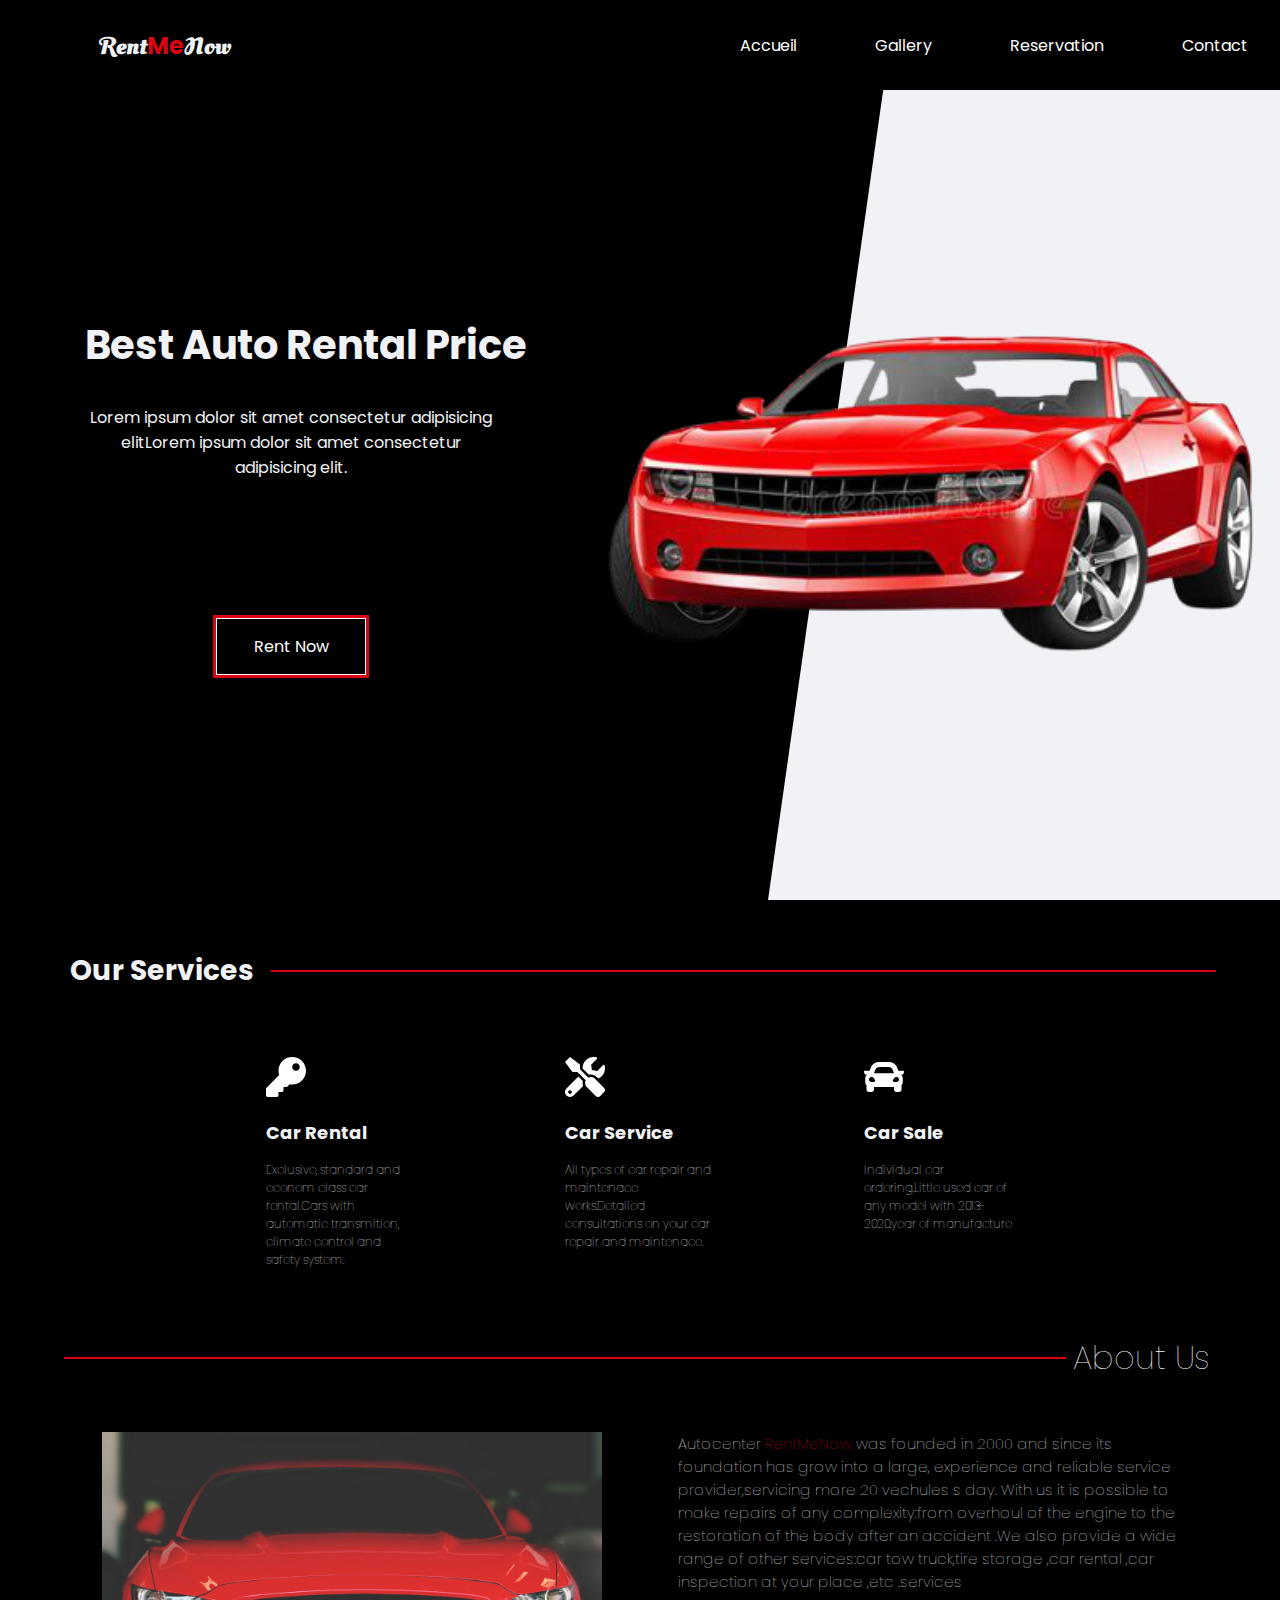
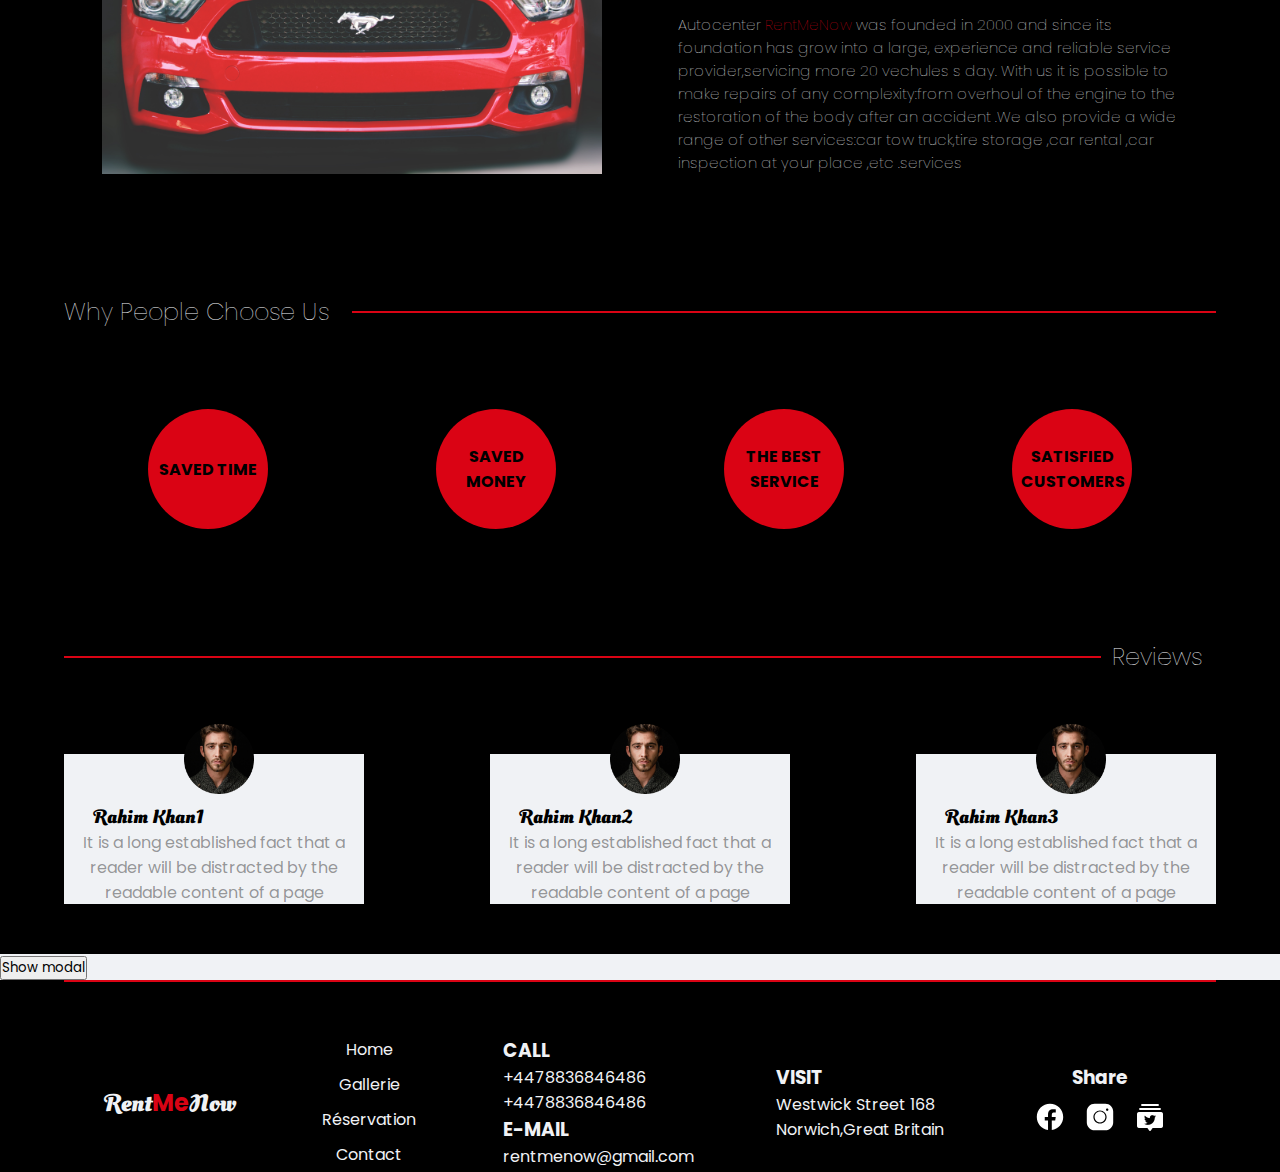
<file: index.html>
<!DOCTYPE html>
<html lang="en">
<head>
    <meta charset="UTF-8">
    <meta http-equiv="X-UA-Compatible" content="IE=edge">
    <meta name="viewport" content="width=device-width, initial-scale=1.0">
    <title>Home</title>
    <link rel="stylesheet" href="home.css">
    <style>
        #overlay {
    display: none;
    position: fixed;
    top: 0;
    bottom: 0;
    left: 0;
    right: 0;
    z-index: 1;
    background-color: rgba(0,0,0,0.5);
 }

/* ADJUST WIDTH & HEIGHT */
 #modal {
    max-width:600px;
    height: 300px;
    top: 0;
    bottom: 0;
    right: 0;
    left: 0;
    margin: auto;
    position:absolute;
    background-color: white;
 }

.website-content{
  height: 1000vh;
}
    </style>
</head>
<body>
    <header class="header">
        <div class="logo_navbar"> 
            <div class="logo">
                <!-- <img src="./images/Asset 10.svg" alt=""> -->
                <h2>Rent<code>Me</code>Now </h2>
            </div>
            <div class="div3" id="hamburger">
                <img src="./images/nmenu.png" alt="3div">
            </div>
            <div class="nav">
                <ul class="links" id="links">
                    <li><a href="home.html">Accueil</a></li>
                    <li><a href="gallerie.html">Gallery</a></li>
                    <li><a href="reservation.html">Reservation</a> </li>
                    <li><a href="contact.html">Contact </a></li>
                </ul>
            </div>
        </div>
        <div class="main">
            <div class="text_main">
                <h1>Best Auto Rental Price</h1>
                <p>Lorem ipsum dolor sit amet consectetur adipisicing elitLorem ipsum dolor sit amet consectetur adipisicing elit.</p>
                <div id="btn" class="button">
                    <button class="btn_text">Rent Now</button>
                </div>
            </div>
            <div class="image_main">
                <img src="./images/carmain.png" alt="">
            </div>
        </div>
    </header>
    <section class="section1">
        <div class="title_line">
            <h2 class="title_services">Our Services</h2>
            <div class="line1"></div>
        </div>
        <div class="services">
            <div class="service">
                <img src="./images/key-solid.svg" alt="">
                <h4>Car Rental</h4>
                <p>Exclusive, standard and econom class car rental.Cars with automatic transmition, climate control and safety system.</p>
            </div>
            <div class="service">
                <img src="./images/tools-solid.svg" alt="">
                <h4>Car Service</h4>
                <p>All types of car repair and maintenace works.Detailed consultations on your car repair and maintenace.</p>
            </div>
           <div class="service">
               <img src="./images/car-solid.svg" alt="">
               <h4>Car Sale</h4>
               <p>Individual car ordering.Little used car of any model with 2013-2020.year of manufacture</p>
            </div>
        </div>
    </section>

    <section class="section2">
        <div class="title_line">
            <div class="line2"></div>
            <h2 class="title_aboutus">About Us</h2>
        </div>

        <div class="container_about">
            <div class="about_img">
                <img src="./images/cacrAbout.jpg" alt="">
            </div>
            <div class="about_information"><p>Autocenter <code>RentMeNow</code> was founded in 2000 and since its foundation has grow into a large, experience and reliable service provider,servicing more 20 vechules s day. With us it is possible to make repairs of any complexity:from overhoul of the engine to the restoration of the body after an accident .We also provide a wide range of other services:car tow truck,tire storage ,car rental ,car inspection at your place ,etc .services</p>
            <p>Autocenter <code>RentMeNow</code> was founded in 2000 and since its foundation has grow into a large, experience and reliable service provider,servicing more 20 vechules s day. With us it is possible to make repairs of any complexity:from overhoul of the engine to the restoration of the body after an accident .We also provide a wide range of other services:car tow truck,tire storage ,car rental ,car inspection at your place ,etc .services</p>
            </div>
        </div>
        
       
    </section>
    
    <section class="section3">
        <div class="title_line">
            <h2 class="title_choose">Why People Choose Us</h2>
            <div class="line3"></div>
        </div>
        <div class="container_choose">
            <div><h4>  SAVED TIME</h4></div>
            <div><h4>SAVED MONEY</h4></div>
            <div><h4>THE BEST SERVICE</h4></div>
            <div><h4>SATISFIED CUSTOMERS</h4></div>
        </div>
    </section>
    <section class="section4">
        <div class="title_line">
            <div class="line4"></div>
            <h2 class="title_reviews"> Reviews</h2>
        </div>
        <div class="listen_constomer">
            <div class="parent_comments">

                <div class="all_comments">
                    <div class="comment">
                        <img src="/images/person.png" alt="">
                        <h3>Rahim Khan1</h3>
                        <p>It is a long established fact that a reader will be distracted by the readable content of a page</p>
                    </div>
                    <div class="comment">
                        <img src="/images/person.png" alt="">
                        <h3>Rahim Khan2</h3>
                        <p>It is a long established fact that a reader will be distracted by the readable content of a page</p>
                    </div>
                  <div class="comment">
                      <img src="/images/person.png" alt="">
                      <h3>Rahim Khan3</h3>
                      <p>It is a long established fact that a reader will be distracted by the readable content of a page</p>
                    </div>
                    
                </div>
            </div>
        </div>
    </section>
    <button id="show-modal-btn">Show modal</button>
    <div id="overlay">
        <div id="modal">   
          <button id="close-modal-btn">Close Modal</button>    
        </div>
      </div>
      <footer>
          <div class="line5"></div>
          <div class="container_footer">
            <div class="logoo">
            <h2>Rent<code>Me</code>Now</h2>
            </div>
            <div class="bottom_nav"> 
                <ul class="links">
                    <li><a href="home.html">Home</a></li>
                    <li><a href="">Gallerie</a></li>
                    <li><a href="">Réservation</a> </li>
                    <li><a href="">Contact </a></li>
                </ul>
            </div>
            <div class="call">
                <h3>CALL</h3>
                <p>+4478836846486</p>
                <p>+4478836846486</p>
                <h3>E-MAIL</h3>
                <p>rentmenow@gmail.com</p>
            </div>
            <div class="visit">
                <h3>VISIT</h3>
                <p>Westwick Street 168</p>
                <p>Norwich,Great Britain</p>
               
            </div>
            <div class="social_media">
                <h3>Share</h3>
                
                <div class="imges_social">
                    <img src="./images/icons8-facebook.svg" alt="">
                    <img src="./images/icons8-instagram.svg" alt="">
                    <img src="./images/icons8-stack-of-tweets-30.png" alt="">
                </div>
            </div>
                
          </div>
        </footer>
        
        <script>
            const overlay = document.getElementById("overlay");

document.querySelector("#show-modal-btn").addEventListener("click", () => {
    overlay.style.display = "block";
})

document.querySelector("#close-modal-btn").addEventListener("click", () => {
    overlay.style.display = "none";
})
        </script>
        <script  src="/main.js"></script>
</body>
</html>
</file>
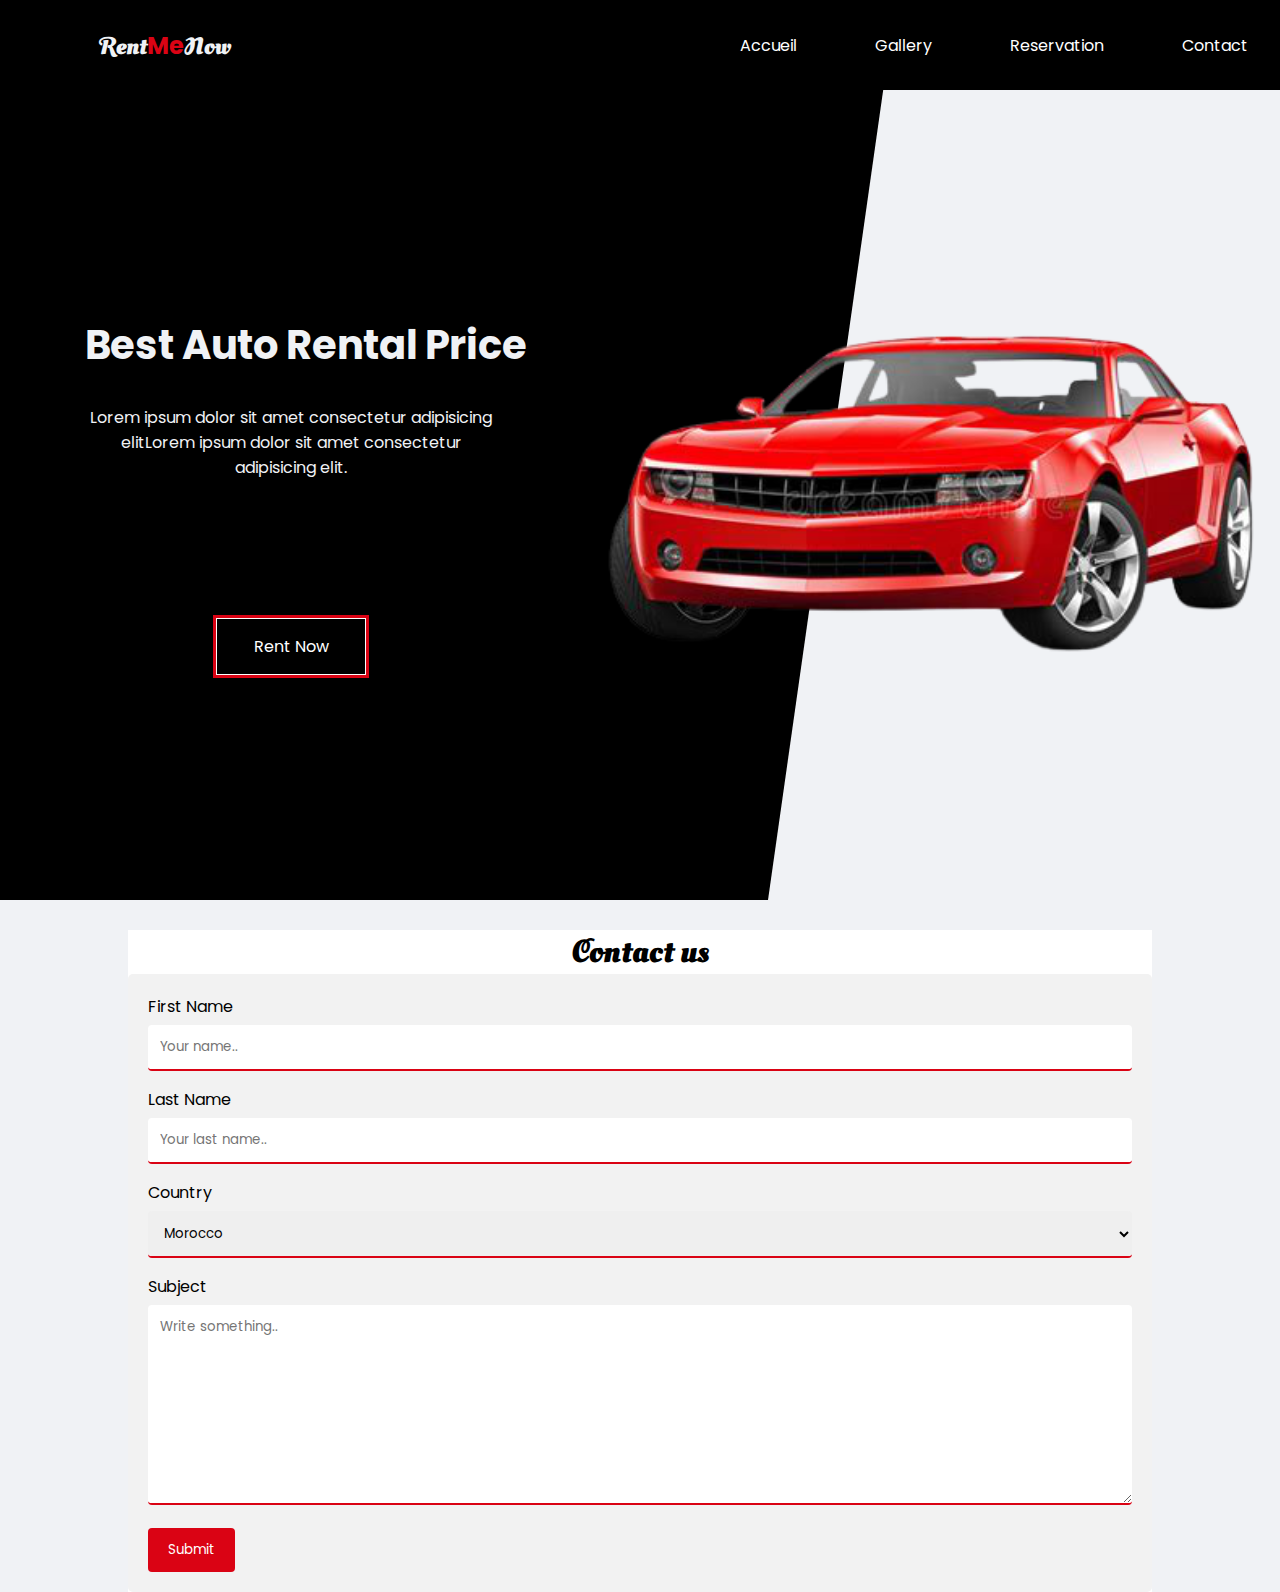
<file: contact.html>
<!DOCTYPE html>
<html lang="en">
<head>
    <meta charset="UTF-8">
    <meta http-equiv="X-UA-Compatible" content="IE=edge">
    <meta name="viewport" content="width=device-width, initial-scale=1.0">
    <title>Document</title>
    <script defer src="main.js"></script>
    <link rel="stylesheet" href="home.css">
    <link rel="stylesheet" href="contact.css">

</head>
<body>
    <header class="header">
        <div class="logo_navbar"> 
            <div class="logo">
                <!-- <img src="./images/Asset 10.svg" alt=""> -->
                <h2>Rent<code>Me</code>Now </h2>
            </div>
            <div class="div3" id="hamburger">
                <img src="./images/nmenu.png" alt="3div">
            </div>
            <div class="nav">
                <ul class="links" id="links">
                    <li><a href="home.html">Accueil</a></li>
                    <li><a href="gallerie.html">Gallery</a></li>
                    <li><a href="reservation.html">Reservation</a> </li>
                    <li><a href="contact.html">Contact </a></li>
                </ul>
            </div>
        </div>
        <div class="main">
            <div class="text_main">
                <h1>Best Auto Rental Price</h1>
                <p>Lorem ipsum dolor sit amet consectetur adipisicing elitLorem ipsum dolor sit amet consectetur adipisicing elit.</p>
                <div id="btn" class="button">
                    <button class="btn_text">Rent Now</button>
                </div>
            </div>
            <div class="image_main">
                <img src="./images/carmain.png" alt="">
            </div>
        </div>
    </header>
    <section class="form">

        <h3>Contact us</h3>
        
        <div class="container">
          <form action="">
            <label for="fname">First Name</label>
            <input type="text" id="fname" name="firstname" placeholder="Your name..">
        
            <label for="lname">Last Name</label>
            <input type="text" id="lname" name="lastname" placeholder="Your last name..">
        
            <label for="country">Country</label>
            <select id="country" name="country">
              <option value="Morocco">Morocco</option>
              <option value="Egypt">Egypt</option>
              <option value="USA">USA</option>
            </select>
        
            <label for="subject">Subject</label>
            <textarea id="subject" name="subject" placeholder="Write something.." style="height:200px"></textarea>
        
            <input id="submit" class="submit" type="submit" value="Submit">
          </form>
        </div>
    </section>
    <script src="/contact.js"></script>
    </body>
</html>
</file>
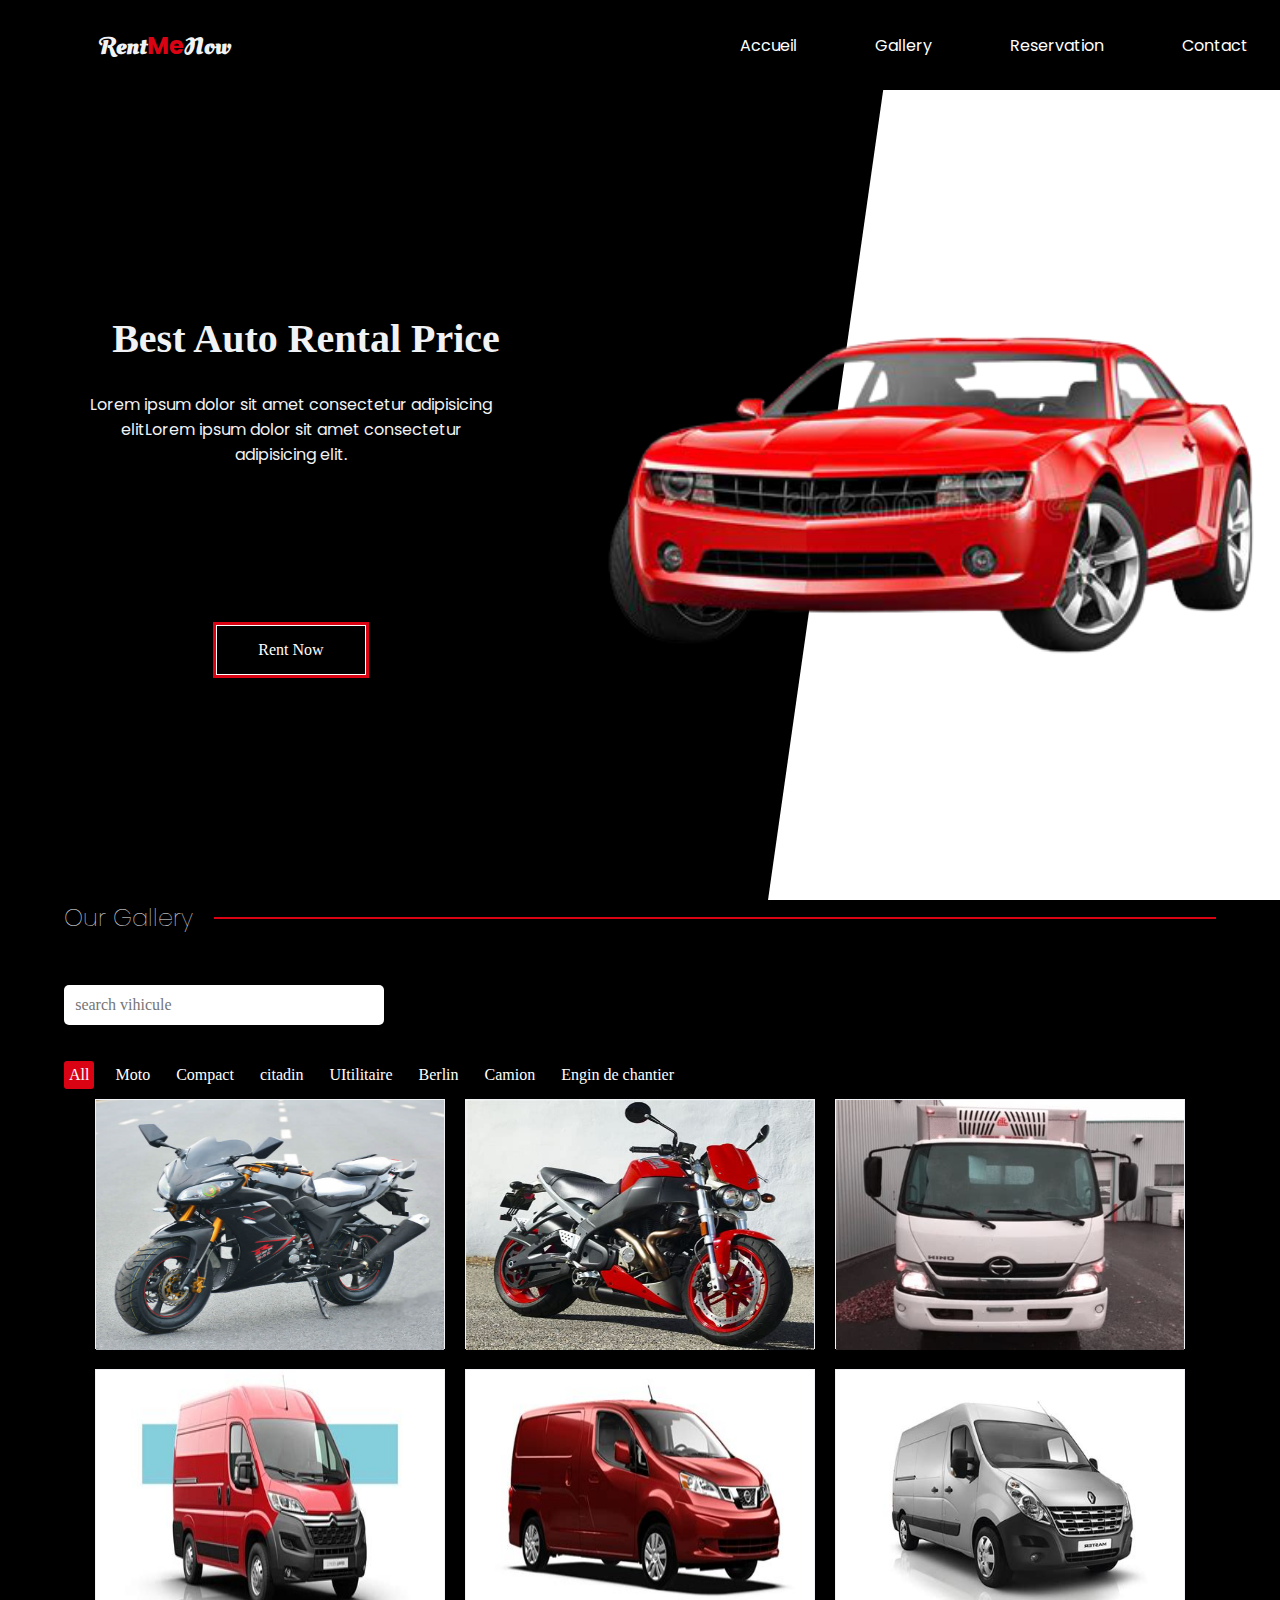
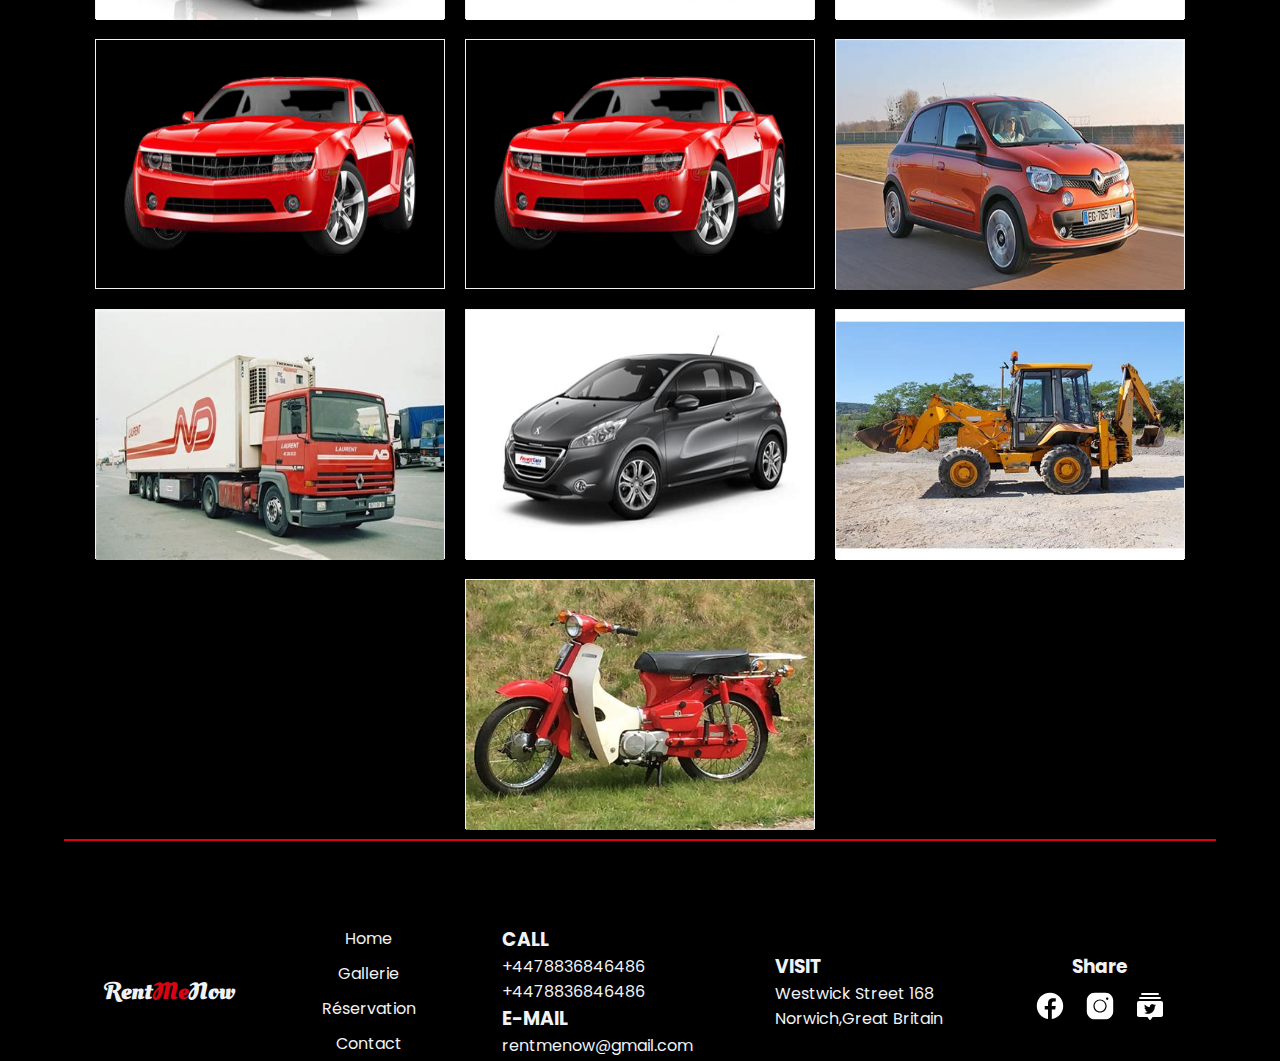
<file: gallerie.html>
<!DOCTYPE html>
<html lang="en">
<head>
    <meta charset="UTF-8">
    <meta http-equiv="X-UA-Compatible" content="IE=edge">
    <meta name="viewport" content="width=device-width, initial-scale=1.0">
    <title>Document</title>
    <link rel="stylesheet" href="gallerie.css">
</head>
<body>
    <header class="header">
        <div class="logo_navbar"> 
            <div class="logo">
                <!-- <img src="./images/Asset 10.svg" alt=""> -->
                <h2>Rent<code>Me</code>Now </h2>
            </div>
            <div class="div3" id="hamburger">
                <img src="./images/nmenu.png" alt="3div">
            </div>
            <div class="nav">
                <ul class="links" id="links">
                    <li><a href="home.html">Accueil</a></li>
                    <li><a href="gallerie.html">Gallery</a></li>
                    <li><a href="reservation.html">Reservation</a> </li>
                    <li><a href="contact.html">Contact </a></li>
                </ul>
            </div>
        </div>
        <div class="main">
            <div class="text_main">
                <h1>Best Auto Rental Price</h1>
                <p>Lorem ipsum dolor sit amet consectetur adipisicing elitLorem ipsum dolor sit amet consectetur adipisicing elit.</p>
                <div id="btn" class="button">
                    <button class="btn_text">Rent Now</button>
                </div>
            </div>
            <div class="image_main">
                <img src="./images/carmain.png" alt="">
            </div>
        </div>
    </header>
    <section class="section_gallery">
        <div class="title_line">
            <h2 class="title_gallery">Our Gallery</h2>
            <div class="line1"></div>
        </div>
        <div class="search-box">
            <form action="" >
                <!-- <form action="" onsubmit="return false"> -->
                <input type="text" id="search" placeholder="search vihicule">
                <!-- <button id="btn-search">Search</button> -->
            </form>
        </div>
        <div class="filter-box">
            <a href="#" class="btn active" data-filter="all">All</a>
            <a href="#" class="btn" data-filter="moto">Moto</a>
            <a href="#" class="btn" data-filter="compact">Compact</a>
            <a href="#" class="btn" data-filter="citadin">citadin</a>
            <a href="#" class="btn" data-filter="utilitaire">UItilitaire</a>
            <a href="#" class="btn" data-filter="berlin">Berlin</a>
            <a href="#" class="btn" data-filter="camion">Camion</a>
            <a href="#" class="btn" data-filter="engin_de_chantier">Engin de chantier</a>
        </div>
        <div class="gallery_container">
            <div class="gallery moto"><img src="./images_gallery/moto1.jpg" alt="image_vechule"></div>
            <div class="gallery moto"><img src="./images_gallery/moto2.jpg" alt="image_vechule"></div>
            <div class="gallery camion"><img src="./images_gallery/camion1.jpg" alt="image_vechule"></div>
            <div class="gallery utilitaire"><img src="./images_gallery/ulititaire1.jpg" alt="image_vechule"></div>
            <div class="gallery compact"><img src="./images_gallery/compact1.jpg" alt="image_vechule"></div>
            <div class="gallery utilitaire"><img src="./images_gallery/ulititaire2.jpg" alt="image_vechule"></div>
            <div class="gallery berlin"><img src="./images/carmain.png" alt="image_vechule"></div>
            <div class="gallery berlin"><img src="./images/carmain.png" alt="image_vechule"></div>
            <div class="gallery citadin"><img src="./images_gallery/citadine2.jpg" alt="image_vechule"></div>
            <div class="gallery camion"><img src="./images_gallery/camion2.jpg" alt="image_vechule"></div>
            <div class="gallery citadin"><img src="./images_gallery/citadine3.jpg" alt="image_vechule"></div>
            <div class="gallery engin_de_chantier"><img src="./images_gallery/enginedechatier1.jpg" alt="image_vechule"></div>
            <div class="gallery moto"><img src="./images_gallery/motoc90.jpg" alt="image_vechule"></div>
            
        </div>
    </section>

    <footer>
        <div class="line5"></div>
        <div class="container_footer">
          <div class="logoo">
          <h2>Rent<code>Me</code>Now</h2>
          </div>
          <div class="bottom_nav"> 
              <ul class="links">
                  <li><a href="home.html">Home</a></li>
                  <li><a href="">Gallerie</a></li>
                  <li><a href="">Réservation</a> </li>
                  <li><a href="">Contact </a></li>
              </ul>
          </div>
          <div class="call">
              <h3>CALL</h3>
              <p>+4478836846486</p>
              <p>+4478836846486</p>
              <h3>E-MAIL</h3>
              <p>rentmenow@gmail.com</p>
          </div>
          <div class="visit">
              <h3>VISIT</h3>
              <p>Westwick Street 168</p>
              <p>Norwich,Great Britain</p>
             
          </div>
          <div class="social_media">
              <h3>Share</h3>
              
              <div class="imges_social">
                  <img src="./images/icons8-facebook.svg" alt="">
                  <img src="./images/icons8-instagram.svg" alt="">
                  <img src="./images/icons8-stack-of-tweets-30.png" alt="">
              </div>
          </div>
              
        </div>
      </footer>
      <script  src="/main.js"></script>
      <script src="/gallery.js"></script>
</body>
</html>
</file>
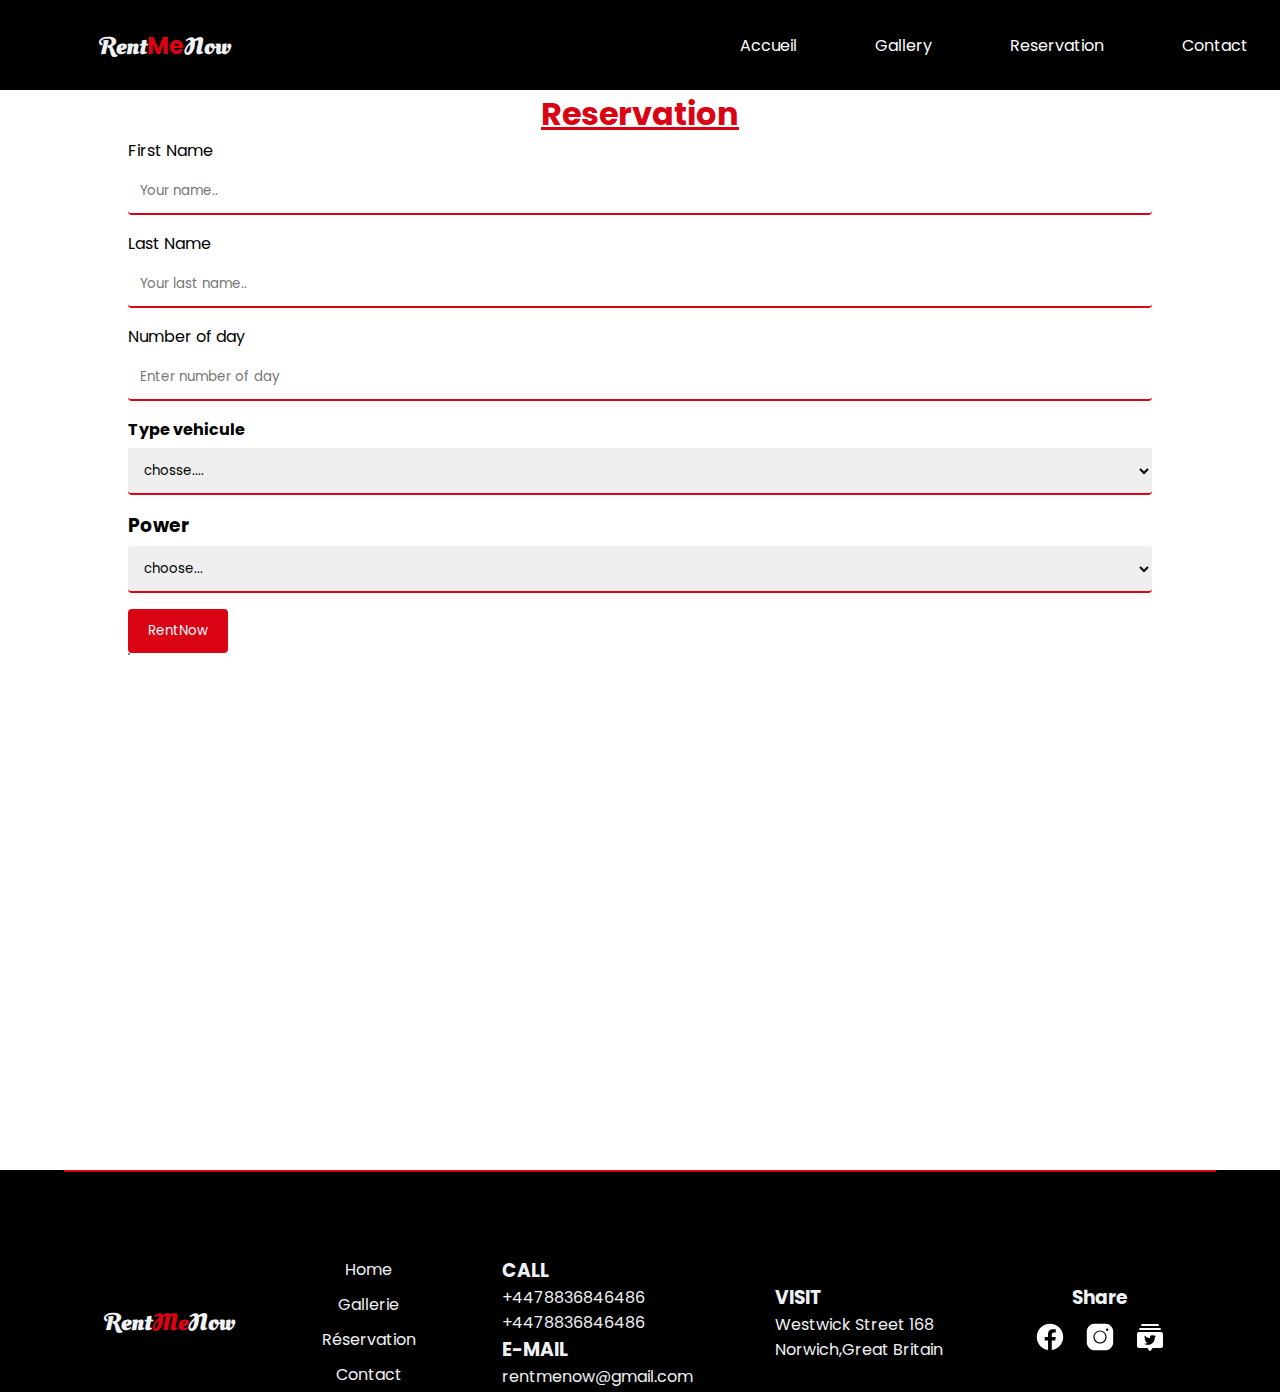
<file: reservation.html>
<!DOCTYPE html>
<html lang="en">
<head>
    <meta charset="UTF-8">
    <meta http-equiv="X-UA-Compatible" content="IE=edge">
    <meta name="viewport" content="width=device-width, initial-scale=1.0">
    <title>Resirvation-page</title>
    <link rel="stylesheet" href="reservation.css">
</head>
<body>
    <header class="header">
        <div class="logo_navbar"> 
            <div class="logo">
                <!-- <img src="./images/Asset 10.svg" alt=""> -->
                <h2>Rent<code>Me</code>Now </h2>
            </div>
            <div class="div3" id="hamburger">
                <img src="./images/nmenu.png" alt="3div">
            </div>
            <div class="nav">
                <ul class="links" id="links">
                    <li><a href="home.html">Accueil</a></li>
                    <li><a href="gallerie.html">Gallery</a></li>
                    <li><a href="reservation.html">Reservation</a> </li>
                    <li><a href="contact.html">Contact </a></li>
                </ul>
            </div>
        </div>
        <div class="mainn">
           
            <div class="reservation">
                <h1>Reservation</h1>
                <div class="container_form"></div>
                <form action="">
                    <label for="fname">First Name</label>
                    <input type="text" id="fname" name="firstname"required placeholder="Your name..">
                    <label for="lname">Last Name</label>
                    <input type="text" id="lname" name="lastname"required placeholder="Your last name..">
                    <label for="lname">Number of day</label>
                    <input type="number" id="number_day" name="number" placeholder="Enter number of day">
                    <h4>Type vehicule</h4>
                    <select id="type" name="type">
                      <option value="" selected>chosse....</option>
                      <option value="moto">Moto</option>
                      <option value="citadine">Citadine</option>
                      <option value="compact">Compact</option>
                      <option value="berline">Berline</option>
                      <option value="utilitaire">Utilitaire</option>
                      <option value="e_chantier">Engin de Chantier</option>
                      <option value="camion">Camion</option>
                    </select>
                    <div id="biote_vitesse">
                        
                    </div>
                    <div id="power">
                        <h3>Power</h3>
                        <select onchange="getPower()" id="power_select" name="type">
                            <option >choose...</option>
                          </select>
                    </div>
                        
                    <!-- <div class="electric_form">
                        <input class="radio"value="electrique" type="radio" name="choice" id="electric" />
                        <label class="label" for="electric">electrique</label>
                      </div>
                      <div class="hybride_form">
                        <input class="radio"value="hybride" type="radio" name="choice" id="hybride" />
                        <label class="label" for="hybride">hybride</label>
                      </div>
                      <div class="essence_form">
                        <input class="radio" value="essence" type="radio" name="choice" id="essence" />
                        <label class="label" for="essence">essence</label>
                      </div>
                      <div class="diesel_form">
                        <input class="radio" type="radio"value="diesel" name="choice" id="diesel" />
                        <label class="label" for="diesel">diesel</label>
                      </div>
                    </div> -->

                    <input class="submit" type="submit" value="RentNow">
                    <div class="display_price">
                        <h3 class="price_here"></h3>
                    </div>
                  </form>
                  
            </div>
        </div>
    </header>
    <footer>
        <div class="line5"></div>
        <div class="container_footer">
          <div class="logoo">
          <h2>Rent<code>Me</code>Now</h2>
          </div>
          <div class="bottom_nav"> 
              <ul class="links">
                  <li><a href="home.html">Home</a></li>
                  <li><a href="">Gallerie</a></li>
                  <li><a href="">Réservation</a> </li>
                  <li><a href="">Contact </a></li>
              </ul>
          </div>
          <div class="call">
              <h3>CALL</h3>
              <p>+4478836846486</p>
              <p>+4478836846486</p>
              <h3>E-MAIL</h3>
              <p>rentmenow@gmail.com</p>
          </div>
          <div class="visit">
              <h3>VISIT</h3>
              <p>Westwick Street 168</p>
              <p>Norwich,Great Britain</p>
             
          </div>
          <div class="social_media">
              <h3>Share</h3>
              
              <div class="imges_social">
                  <img src="./images/icons8-facebook.svg" alt="">
                  <img src="./images/icons8-instagram.svg" alt="">
                  <img src="./images/icons8-stack-of-tweets-30.png" alt="">
              </div>
          </div>
              
        </div>
      </footer>
    <script  src="/main.js"></script>
    <script  src="/reservation.js"></script>
</body>
</html>
</file>
<file: home.css>
@import url("https://fonts.googleapis.com/css2?family=Oleo+Script+Swash+Caps&family=Poppins&display=swap");
@import url('https://fonts.googleapis.com/css2?family=Poppins&display=swap');
/* @import url('https://fonts.googleapis.com/css2?family=Oleo+Script+Swash+Caps&family=Poppins&display=swap'); */
:root {
  --primaryfont: "Oleo Script Swash Caps", cursive;
  --secondfont: "Poppins", sans-serif;
  --clr-primary: #da0314;
  --secondcolor:#F0F2F5;
  --thirdcolor: #000000;
 }
* {
  box-sizing: border-box;
  margin: 0;
  padding: 0;
  font-family: var(--secondfont);
}
body{
    overflow-x: hidden;
    background-color:var(--secondcolor);
}
.header{
    height: 100vh;
}
.logo_navbar{
    height: 10vh;
    display: flex;
    justify-content: space-between;
    align-items: center;
    background-color: var(--thirdcolor);
}
.nav>ul{
    display: flex;
    width: 40vw;
    justify-content: space-between;
    margin-right: 30px;
   
}
.logo>h2{
    font-family: var(--primaryfont);
    margin-left: 100px;
    color: var(--secondcolor);
}
.logo code{
    color: var(--clr-primary);
}

.nav ul li{
    list-style-type: none;
    border: 2px solid transparent;
}
.nav ul li:hover
{
    border-bottom:2px solid var(--clr-primary);
    transition: 0.4s;
}
.nav ul li a{
    text-decoration: none;
    color: #fff;
}
.div3{
    display: none;
}
.main{
    height: 90vh;
    display: flex;
    flex-wrap: wrap;
    justify-content: center;
    align-items: center;
}
.main>.text_main{
    color: var(--secondcolor);
    height: 40vh;
    width: 40vw;

}
.main img{
    width: 60vw;
    margin-right:-70px ;
}
.main::after{
    content: '';
    background-color: var(--thirdcolor);
    position: absolute;
    top: 0;
    left: 0;
    right: 0;
    bottom: 0;
    /* clip-path: circle(1% at 0% 0%); */
    clip-path: polygon(0 0, 70% 0%, 60% 100%, 0% 100%);
    /* transition:  all 0.6s ease; */
    z-index: -11;
}
.text_main button{
    width: 100%;
}
.text_main{
    display: flex;
    flex-direction: column;
}
.text_main>h1{
    text-align: center;
    margin-left: 30px;
    margin-bottom: 30px;
    font-size: 40px;
}
.text_main>p{
    font-family: var(--secondfont);
    text-align: center;
    margin-bottom: 40px;
    width: 80%;
    margin-left: auto;
    margin-right: auto;
}
.text_main .btn_text{
    background-color: var(--thirdcolor); 
    border: none;
    color: white;
    padding: 15px 32px;
    text-align: center;
    text-decoration: none;
    font-size: 16px;
}
.text_main>.button{
    margin-top: auto;
    position: relative;
    width: 150px;
    margin-left: auto;
    margin-right: auto;
    cursor: pointer;
    border: 1px solid white;
}
#btn::before{
    content: "";
    position: absolute;
   top: 0px;
   left: 0;
   right: 0;
   bottom: 0;
    margin: -4px;
    background-color: var(--clr-primary);
    z-index: -1;
    animation: animate 4s linear infinite;
}
@keyframes animate{
    0%,100%{
        clip-path: inset(0 0 100% 0px);
    }  25%{
        clip-path: inset(0 0 0 100%);
    }  50%{
        clip-path: inset(100% 0px 0px 0px);
    }  75%{
        clip-path: inset(0px 100% 0px 0px);
    }
}
.header:hover .main::after{
    /* clip-path: circle(80% at 0% 0%); */
}
.section1{
    padding-top: 50px;
    width: 100%;
    background-color: var(--thirdcolor);
}
.title_line{
    display: flex;
    justify-content:space-between;
    align-items: center;
    width: 90%;
    margin-right: auto;
    margin-left: auto;
}
.services{
    display: flex;
    flex-wrap: wrap;
    padding-top: 50px;
    padding-bottom: 50px;
    margin-right: auto;
    margin-left: auto;
    width: 70%;
    justify-content: center;
}
.section1 .title_services{
    font-size: 28px;
    width: 17%;
    text-align: center;
    font-family:var(--secondfont);
    color: var(--secondcolor);
}
.line1{
    height: 2px;
    width: 82%;
    background-color: var(--clr-primary);
   
}
.service{
    width: 150px;
    margin: 15px auto 15px auto;
}
.service>img{
    width: 40px;
    height: auto;
    object-fit: contain;
    margin-bottom: 15px;
    filter: invert(100%) ;
}
.service>h4{
    margin-bottom: 15px;
    text-align: start;
    font-weight: bold;
    font-size: 18px;
    color: var(--secondcolor);
}
.service>p{
    text-align: start;
    margin-top: 15px;
    color: var(--secondcolor);
    font-size: 12px;
    font-weight:100;

}

.section2,.section3{
    width: 100%;
    padding-bottom: 50px;
    background-color: var(--thirdcolor);
}
.section2 .title_aboutus{
    font-size: 32px;
    width: 13%;
    text-align: center;
    font-family:var(--secondfont);
    color: var(--secondcolor);
    font-weight: 100;
}
.line2{
    height: 2px;
    width: 87%;
    background-color: var(--clr-primary);
    
} 
.section2 .container_about{
    width: 90%;
    margin-top: 50px;
    display: flex;
    justify-content: space-around;
    margin-left: auto;
    margin-right: auto;
    margin-bottom: 50px;
}
.container_about .about_img img{
    width: 500px;
    height: auto;
}
.container_about .about_information{
    width: 500px;
}
.container_about .about_information p{
    color: var(--secondcolor);
    margin-bottom: 20px;
  font-weight: 100;
  font-size: 15px;
}
.container_about .about_information p code{
    color: var(--clr-primary);
}

.section3 .title_line{
    display: flex;
    justify-content: center;
    align-items: center;
    width: 90%;
    margin-right: auto;
    margin-left: auto;
}
.title_choose{
    font-size: 24px;
    width: 25%;
    font-family:var(--secondfont);
    color: var(--secondcolor);
    font-weight: 100;
}
.line3{
    height: 2px;
    width: 75%;
    background-color: var(--clr-primary);
} 
.container_choose{
    width: 90%;
    margin-top: 70px;
    display: flex;
    justify-content: space-around;
    margin-left: auto;
    margin-right: auto;
    margin-bottom: 50px;
    color: var(--secondcolor);
}
.container_choose div{
    margin: 10px;
    width: 120px;
    height: 120px;
    border-radius: 50%;
    display: flex;
    justify-content: center;
    align-items: center;
    background-color: var(--clr-primary);
}
.container_choose div h4{
   text-align: center;
   width: 85%;
   color: var(--thirdcolor);

}

/* Reviews         *                */
.section4{
    background-color: var(--thirdcolor);
    
}
.section4 .title_line{
    display: flex;
    justify-content: space-between;
    align-items: center;
    width: 90%;
    margin-right: auto;
    margin-left: auto;
    margin-bottom: 50px;
}
.title_reviews{
    font-size: 24px;
    width: 9%;
    font-family:var(--secondfont);
    color: var(--secondcolor);
    font-weight: 100;  
}

.section4 .line4{
    height: 2px;
    width: 90%;
    background-color: var(--clr-primary);
   
}

.all_comments{
    overflow: hidden;
    display: flex;
    flex-wrap: wrap;
    justify-content: space-between;
    width: 90%;
    margin-left: auto;
    margin-right: auto;

  }
  .listen_constomer{
    margin-left: auto;
    margin-right: auto;
    margin-top: 50px;
    background-color: var(--primarycolor);
  }
    .comment{
      width: 300px;
      height: 150px;
      display: block;
     justify-content: center;
     background-color: var(--secondcolor);
     margin-bottom: 50px;
     margin-top: 30px;
     position: relative;
    }
    .comment>img {
      display: block;
      width: 70px;
      height: auto;
      position:absolute;
      top: -30px;
      left: 120px;
    }
    .comment p{
      margin-left: auto;
      margin-right: auto;
      width: 90%;
      text-align: center;
      color: rgba(0, 0, 0,.4);
    }
    .comment h3{
      margin-top: 50px;
      width: 50%;
      /* margin-left: auto;
      margin-right: auto; */
      margin-left: 30px;
      font-family: var(--primaryfont);
    }


    /* footer                */
  footer{
    display: flex;
    flex-wrap: wrap;
    justify-content: space-around;
    width: 100%;
    /* border: 2px solid red; */
    background-color: var(--thirdcolor);
    color: var(--secondcolor);
  }
  .line5{
    width: 90%;
    height: 2px;
    margin: 0 auto;
    background-color: var(--clr-primary);
  }
  .container_footer{
    display: flex;
    flex-wrap: wrap;
    align-items: center;
    justify-content: space-around;
    /* border: 2px solid red; */
    width: 90%;
    margin-top: 50px;
  }

.logoo>h2{
    font-family: var(--primaryfont);
    color: var(--secondcolor);
}
.logoo code{
    color: var(--clr-primary);
}

.bottom_nav ul{
    display: flex;
    flex-direction: column;
    flex-direction: column;
    align-items: center;
    width: fit-content;
}
.container_footer ul li{
    list-style-type: none;
    padding: 5px;
    text-align: center;
}
.container_footer ul li a{
    text-decoration: none;
    color: var(--secondcolor);
}
.container_footer .social_media{
    display: flex;
    flex-direction: column;
    align-items: center;
    justify-content: center;
}
.container_footer .imges_social {
    display: flex;
   justify-content: center;
    
}
.container_footer .imges_social img{
    width: 30px;
    margin: 10px;
}

@media screen and (max-width:375px){
    .nav ul {
        display: none;
    }
    .nav ul li a{
        text-decoration: none;
        color:var(--secondcolor);
    }
    .nav ul li {
        width: fit-content;
        margin: 30px;
    }
    
    .nav .links{
        position: absolute;
        width:100%;
        height: 90vh;
        right: -100%;
        margin: 0;
        display: block;
        flex-direction: column;
        margin-top: 24px;
        background-color: var(--thirdcolor);
        /* transition: 0.5s; */
        transition: all 0.5s cubic-bezier(.12,.7,1,.56);
        z-index: 99;
    }
    .nav .links li{
        margin-left: auto;
        margin-right: auto;
    }
    .nav  .show{
        right: 0;
    }
    .nav .show {
        
    }
    .header {
        background-size: cover;  
        background-position: center;
    }
   
    #hamburger{
        display: flex;
        width: 50px;
        cursor: pointer;
        position: absolute;
        /* top: 15px ; */
        right: 15px;
        color: var(--secondcolor);
     }
     #hamburger img{
        width: 40px;

     }
    .logo>h2{
        margin-left: 20px;
    }
    .main{
    height: 100vh;
    display: flex;
   flex-direction: column;
    
    }
    .main>.text_main{
       margin-top: 50px;
        height: 40vh;
        width: 90vw;
    }
    .main img{
        margin-top: 50px;
        width: 80vw;
        margin-right:0;
    }
    .text_main>h1{
        text-align: center;
        margin-left: 0px;
        margin-bottom: 0;
        font-size: 24px;
    }
    .main::after{
        clip-path: polygon(0 0, 100% 0%, 100% 100%, 0% 100%);
    }
    .text_main>p{
        margin-bottom: 5px;
    }
    .section1 .title_services{
        font-size: 18px;
        width: 40%;
        
    }
    .line1{
        width: 60%;
    }
    .section2 .title_aboutus{
        font-size: 18px;
        width: 30%;
    }
    .line2{
        width: 70%;
    } 
    .section2 .container_about{
        width: 90%;
        margin-top: 50px;
       flex-direction: column;
    }
    .container_about .about_img img{
        width: 100%;
        height: auto;
    }
    .container_about .about_information{
        width: 100%;
        margin-top: 30px;
        margin-bottom:-70px ;
    }
    .title_choose{
        font-size: 16px;
        width: 58%;
    }
    .line3{
        width: 42%;
    } 
    .container_choose{
        width: 90%;
      margin-bottom: 0;
        flex-wrap: wrap;
    }
    .title_reviews{
        font-size: 18px;
        width: 25%;
    }
    .section4 .line4{
        height: 2px;
        width: 74%;
    }
    .container_footer{
        display: flex;
        flex-wrap: wrap;
    }
    .container_footer div{
        width: 200px;
        margin: 15px;
    }
    .bottom_nav ul{
        align-items: center;
        justify-content: center;
    }
    .bottom_nav ul li{
       width: 50%;
        align-items: center;
        justify-content: center;
    }
    .all_comments{
        justify-content:center;
    }
}
</file>
<file: contact.css>
@import url("https://fonts.googleapis.com/css2?family=Oleo+Script+Swash+Caps&family=Poppins&display=swap");
@import url('https://fonts.googleapis.com/css2?family=Poppins&display=swap');
@import url('https://fonts.googleapis.com/css2?family=Oleo+Script+Swash+Caps&family=Poppins&display=swap');
:root {
  --primaryfont: "Oleo Script Swash Caps", cursive;
  --secondfont: "Poppins", sans-serif;
  --primarycolor: #da0314;
  --secondcolor:#F0F2F5;
  --thirdcolor: #000000;
}
* {
  box-sizing: border-box;
  margin: 0;
  padding: 0;
  font-family: var(--secondfont);
}
.form{
    margin-top: 30px;
    margin-left: auto;
    margin-right: auto;
    
    width: 80%;
    background-color: #ffff;
}
.form h3{
    text-align: center;
    font-size: 2rem;
    font-family: var(--primaryfont);
}

input[type=text], select, textarea {
  width: 100%;
  padding: 12px;
  border: 1px solid var(--secondcolor);
  border-radius: 4px;
  box-sizing: border-box;
  margin-top: 6px;
  margin-bottom: 16px;
  /* resize: vertical; */
  border: none;
  border-bottom: 2px solid var(--primarycolor);
  outline:none;
}

input[type=submit] {
  background-color: var(--primarycolor);
  color: white;
  padding: 12px 20px;
  border: none;
  border-radius: 4px;
  cursor: pointer;
}



.container {
  border-radius: 5px;
  background-color: #f2f2f2;
  padding: 20px;
}
</file>
<file: gallerie.css>
@import url("https://fonts.googleapis.com/css2?family=Oleo+Script+Swash+Caps&family=Poppins&display=swap");
@import url("https://fonts.googleapis.com/css2?family=Poppins&display=swap");
@import url("https://fonts.googleapis.com/css2?family=Oleo+Script+Swash+Caps&family=Poppins&display=swap");
@import url("https://fonts.googleapis.com/css2?family=Poppins&display=swap");
@import url("https://fonts.googleapis.com/css2?family=Oleo+Script+Swash+Caps&family=Poppins&display=swap");
@import url("https://fonts.googleapis.com/css2?family=Poppins&display=swap");
@import url("https://fonts.googleapis.com/css2?family=Oleo+Script+Swash+Caps&family=Poppins&display=swap");
@import url("https://fonts.googleapis.com/css2?family=Poppins&display=swap");
@import url("https://fonts.googleapis.com/css2?family=Oleo+Script+Swash+Caps&family=Poppins&display=swap");
@import url("https://fonts.googleapis.com/css2?family=Poppins&display=swap");
@import url("https://fonts.googleapis.com/css2?family=Oleo+Script+Swash+Caps&family=Poppins&display=swap");
@import url("https://fonts.googleapis.com/css2?family=Poppins&display=swap");
@import url("https://fonts.googleapis.com/css2?family=Oleo+Script+Swash+Caps&family=Poppins&display=swap");
@import url("https://fonts.googleapis.com/css2?family=Poppins&display=swap");
* {
  -webkit-box-sizing: border-box;
          box-sizing: border-box;
  margin: 0;
  padding: 0;
  font-family: var(--secondfont);
}

body {
  overflow-x: hidden;
  background-color: var(--secondcolor);
}

* {
  -webkit-box-sizing: border-box;
          box-sizing: border-box;
  margin: 0;
  padding: 0;
  font-family: var(--secondfont);
}

body {
  overflow-x: hidden;
  background-color: var(--secondcolor);
}

.header {
  height: 100vh;
}

.header .logo_navbar {
  height: 10vh;
  display: -webkit-box;
  display: -ms-flexbox;
  display: flex;
  -webkit-box-pack: justify;
      -ms-flex-pack: justify;
          justify-content: space-between;
  -webkit-box-align: center;
      -ms-flex-align: center;
          align-items: center;
  background-color: #000000;
}

.header .logo_navbar .logo h2 {
  font-family: "Oleo Script Swash Caps", cursive;
  margin-left: 100px;
  color: #F0F2F5;
}

.header .logo_navbar .logo code {
  color: #da0314;
  font-family: "Poppins", sans-serif;
}

.header .logo_navbar .div3 {
  display: none;
}

.header .nav ul {
  display: -webkit-box;
  display: -ms-flexbox;
  display: flex;
  width: 40vw;
  -webkit-box-pack: justify;
      -ms-flex-pack: justify;
          justify-content: space-between;
  margin-right: 30px;
}

.header .nav ul li {
  list-style-type: none;
  border: 2px solid transparent;
}

.header .nav ul li a {
  text-decoration: none;
  color: #fff;
  font-family: "Poppins", sans-serif;
}

.header .nav ul li:hover {
  border-bottom: 2px solid #da0314;
  -webkit-transition: 0.4s;
  transition: 0.4s;
}

.header .main {
  height: 90vh;
  display: -webkit-box;
  display: -ms-flexbox;
  display: flex;
  -ms-flex-wrap: wrap;
      flex-wrap: wrap;
  -webkit-box-pack: center;
      -ms-flex-pack: center;
          justify-content: center;
  -webkit-box-align: center;
      -ms-flex-align: center;
          align-items: center;
}

.header .main .text_main {
  color: #F0F2F5;
  height: 40vh;
  width: 40vw;
  display: -webkit-box;
  display: -ms-flexbox;
  display: flex;
  -webkit-box-orient: vertical;
  -webkit-box-direction: normal;
      -ms-flex-direction: column;
          flex-direction: column;
}

.header .main .text_main .button {
  margin-top: auto;
  position: relative;
  width: 150px;
  margin-left: auto;
  margin-right: auto;
  border: 1px solid white;
}

.header .main .text_main .button button {
  width: 100%;
  background-color: #000000;
  border: none;
  color: white;
  padding: 15px 32px;
  text-align: center;
  text-decoration: none;
  font-size: 16px;
}

.header .main .text_main .button::before {
  content: "";
  position: absolute;
  top: 0px;
  left: 0;
  right: 0;
  bottom: 0;
  margin: -4px;
  background-color: #da0314;
  z-index: -1;
  -webkit-animation: animate 4s linear infinite;
          animation: animate 4s linear infinite;
}

@-webkit-keyframes animate {
  0%, 100% {
    -webkit-clip-path: inset(0 0 100% 0px);
            clip-path: inset(0 0 100% 0px);
  }
  25% {
    -webkit-clip-path: inset(0 0 0 100%);
            clip-path: inset(0 0 0 100%);
  }
  50% {
    -webkit-clip-path: inset(100% 0px 0px 0px);
            clip-path: inset(100% 0px 0px 0px);
  }
  75% {
    -webkit-clip-path: inset(0px 100% 0px 0px);
            clip-path: inset(0px 100% 0px 0px);
  }
}

@keyframes animate {
  0%, 100% {
    -webkit-clip-path: inset(0 0 100% 0px);
            clip-path: inset(0 0 100% 0px);
  }
  25% {
    -webkit-clip-path: inset(0 0 0 100%);
            clip-path: inset(0 0 0 100%);
  }
  50% {
    -webkit-clip-path: inset(100% 0px 0px 0px);
            clip-path: inset(100% 0px 0px 0px);
  }
  75% {
    -webkit-clip-path: inset(0px 100% 0px 0px);
            clip-path: inset(0px 100% 0px 0px);
  }
}

.header .main .text_main h1 {
  text-align: center;
  margin-left: 30px;
  margin-bottom: 30px;
  font-size: 40px;
}

.header .main .text_main p {
  font-family: "Poppins", sans-serif;
  text-align: center;
  margin-bottom: 40px;
  width: 80%;
  margin-left: auto;
  margin-right: auto;
}

.header .main img {
  width: 60vw;
  margin-right: -70px;
}

.header .main::after {
  content: '';
  background-color: #000000;
  position: absolute;
  top: 0;
  left: 0;
  right: 0;
  bottom: 0;
  /* clip-path: circle(1% at 0% 0%); */
  -webkit-clip-path: polygon(0 0, 70% 0%, 60% 100%, 0% 100%);
          clip-path: polygon(0 0, 70% 0%, 60% 100%, 0% 100%);
  /* transition:  all 0.6s ease; */
  z-index: -11;
}

* {
  -webkit-box-sizing: border-box;
          box-sizing: border-box;
  margin: 0;
  padding: 0;
  font-family: var(--secondfont);
}

body {
  overflow-x: hidden;
  background-color: var(--secondcolor);
}

.section_gallery {
  background-color: #000000;
}

.section_gallery .title_line {
  display: -webkit-box;
  display: -ms-flexbox;
  display: flex;
  -webkit-box-pack: justify;
      -ms-flex-pack: justify;
          justify-content: space-between;
  -webkit-box-align: center;
      -ms-flex-align: center;
          align-items: center;
  width: 90%;
  margin-right: auto;
  margin-left: auto;
  margin-bottom: 50px;
}

.section_gallery .title_line .title_gallery {
  font-size: 24px;
  width: 13%;
  font-family: "Poppins", sans-serif;
  color: #F0F2F5;
  font-weight: 100;
}

.section_gallery .title_line .line1 {
  height: 2px;
  width: 87%;
  background-color: #da0314;
}

.section_gallery .search-box {
  width: 90%;
  margin-left: auto;
  margin-right: auto;
}

.section_gallery .search-box form input {
  width: 20rem;
  padding: .7rem;
  border: none;
  border-radius: 5px;
  outline: none;
  font-size: 1rem;
  border-bottom: 2px solid var(--color-sec);
  margin-bottom: 1rem;
}

.section_gallery .filter-box {
  margin-top: 20px;
  width: 90%;
  margin-left: auto;
  margin-right: auto;
  display: -webkit-box;
  display: -ms-flexbox;
  display: flex;
  -ms-flex-wrap: wrap;
      flex-wrap: wrap;
}

.section_gallery .filter-box .btn {
  font-size: 1rem;
  text-decoration: none;
  color: #fff;
  margin-right: 1rem;
  background-color: #000000;
  padding: 5px;
  border-radius: 3px;
}

.section_gallery .filter-box .btn:active {
  text-decoration: underline;
}

.section_gallery .filter-box .active {
  background-color: #da0314;
}

.section_gallery .gallery_container {
  width: 95%;
  display: -webkit-box;
  display: -ms-flexbox;
  display: flex;
  -ms-flex-wrap: wrap;
      flex-wrap: wrap;
  -webkit-box-pack: center;
      -ms-flex-pack: center;
          justify-content: center;
  margin-left: auto;
  margin-right: auto;
}

.section_gallery .gallery_container .gallery {
  width: 350px;
  height: 250px;
  margin: 10px;
  border: 0.5px solid #F0F2F5;
  padding: 0;
}

.section_gallery .gallery_container .gallery img {
  width: 100%;
  height: 250px;
  -o-object-fit: fill;
     object-fit: fill;
}

* {
  -webkit-box-sizing: border-box;
          box-sizing: border-box;
  margin: 0;
  padding: 0;
  font-family: var(--secondfont);
}

body {
  overflow-x: hidden;
  background-color: var(--secondcolor);
}

footer {
  display: -webkit-box;
  display: -ms-flexbox;
  display: flex;
  -ms-flex-wrap: wrap;
      flex-wrap: wrap;
  -ms-flex-pack: distribute;
      justify-content: space-around;
  width: 100%;
  /* border: 2px solid red; */
  background-color: #000000;
  color: #F0F2F5;
}

footer .line5 {
  width: 90%;
  height: 2px;
  margin: 0 auto;
  background-color: #da0314;
}

footer .container_footer {
  display: -webkit-box;
  display: -ms-flexbox;
  display: flex;
  -ms-flex-wrap: wrap;
      flex-wrap: wrap;
  -webkit-box-align: center;
      -ms-flex-align: center;
          align-items: center;
  -ms-flex-pack: distribute;
      justify-content: space-around;
  width: 90%;
  margin-top: 50px;
}

footer .container_footer .logoo {
  margin-top: 30px;
}

footer .container_footer .logoo h2 {
  font-family: "Oleo Script Swash Caps", cursive;
  color: #F0F2F5;
}

footer .container_footer .logoo code {
  color: #da0314;
}

footer .container_footer .bottom_nav {
  margin-top: 30px;
}

footer .container_footer .bottom_nav ul {
  width: -webkit-fit-content;
  width: -moz-fit-content;
  width: fit-content;
  -webkit-box-orient: vertical;
  -webkit-box-direction: normal;
      -ms-flex-direction: column;
          flex-direction: column;
  display: -webkit-box;
  display: -ms-flexbox;
  display: flex;
  -ms-flex-wrap: wrap;
      flex-wrap: wrap;
  -webkit-box-align: center;
      -ms-flex-align: center;
          align-items: center;
}

footer .container_footer .bottom_nav ul li {
  list-style-type: none;
  padding: 5px;
  text-align: center;
}

footer .container_footer .bottom_nav ul li a {
  text-decoration: none;
  color: #F0F2F5;
  font-family: "Poppins", sans-serif;
}

footer .visit {
  margin-top: 30px;
  font-family: "Poppins", sans-serif;
}

footer .call {
  margin-top: 30px;
  font-family: "Poppins", sans-serif;
}

footer .social_media {
  margin-top: 30px;
  display: -webkit-box;
  display: -ms-flexbox;
  display: flex;
  -webkit-box-orient: vertical;
  -webkit-box-direction: normal;
      -ms-flex-direction: column;
          flex-direction: column;
  -webkit-box-align: center;
      -ms-flex-align: center;
          align-items: center;
  -webkit-box-pack: center;
      -ms-flex-pack: center;
          justify-content: center;
}

footer .social_media h3 {
  font-family: "Poppins", sans-serif;
}

footer .social_media .imges_social {
  display: -webkit-box;
  display: -ms-flexbox;
  display: flex;
  -webkit-box-pack: center;
      -ms-flex-pack: center;
          justify-content: center;
}

footer .social_media .imges_social img {
  width: 30px;
  margin: 10px;
}

* {
  -webkit-box-sizing: border-box;
          box-sizing: border-box;
  margin: 0;
  padding: 0;
  font-family: var(--secondfont);
}

body {
  overflow-x: hidden;
  background-color: var(--secondcolor);
}

@media screen and (max-width: 375px) {
  .header {
    background-size: cover;
    background-position: center;
  }
  .header .logo_navbar .logo h2 {
    margin-left: 20px;
  }
  .header .logo_navbar .nav .links {
    position: absolute;
    width: 100%;
    height: 90vh;
    right: -100%;
    margin: 0;
    display: block;
    -webkit-box-orient: vertical;
    -webkit-box-direction: normal;
        -ms-flex-direction: column;
            flex-direction: column;
    margin-top: 24px;
    background-color: #000000;
    -webkit-transition: all 0.5s cubic-bezier(0.12, 0.7, 1, 0.56);
    transition: all 0.5s cubic-bezier(0.12, 0.7, 1, 0.56);
    z-index: 99;
  }
  .header .logo_navbar .nav .links li {
    width: -webkit-fit-content;
    width: -moz-fit-content;
    width: fit-content;
    margin: 30px;
    margin-left: auto;
    margin-right: auto;
  }
  .header .logo_navbar .nav .links li a {
    text-decoration: none;
    color: #F0F2F5;
  }
  .header .logo_navbar .nav .show {
    right: 0;
    display: block;
  }
  .header .logo_navbar #hamburger {
    display: -webkit-box;
    display: -ms-flexbox;
    display: flex;
    width: 50px;
    cursor: pointer;
    position: absolute;
    /* top: 15px ; */
    right: 15px;
    color: #F0F2F5;
  }
  .header .logo_navbar #hamburger img {
    width: 40px;
  }
  .header .main {
    height: 100vh;
    display: -webkit-box;
    display: -ms-flexbox;
    display: flex;
    -webkit-box-orient: vertical;
    -webkit-box-direction: normal;
        -ms-flex-direction: column;
            flex-direction: column;
  }
  .header .main .text_main {
    margin-top: 50px;
    height: 40vh;
    width: 90vw;
  }
  .header .main .text_main h1 {
    text-align: center;
    margin-left: 0px;
    margin-bottom: 0;
    font-size: 24px;
  }
  .header .main .text_main p {
    margin-bottom: 5px;
  }
  .header .main img {
    margin-top: 50px;
    width: 80vw;
    margin-right: 0;
  }
  .header .main::after {
    -webkit-clip-path: polygon(0 0, 100% 0%, 100% 100%, 0% 100%);
            clip-path: polygon(0 0, 100% 0%, 100% 100%, 0% 100%);
  }
  .text_main > p {
    margin-bottom: 5px;
  }
}

* {
  -webkit-box-sizing: border-box;
          box-sizing: border-box;
  margin: 0;
  padding: 0;
  font-family: var(--secondfont);
}

body {
  overflow-x: hidden;
  background-color: var(--secondcolor);
}

@media screen and (max-width: 375px) {
  .section_gallery {
    margin-top: -2px;
    padding-top: 30px;
  }
  .section_gallery .title_line .title_gallery {
    width: 35%;
    font-size: 18px;
  }
  .section_gallery .title_line .line1 {
    width: 65%;
  }
}

* {
  -webkit-box-sizing: border-box;
          box-sizing: border-box;
  margin: 0;
  padding: 0;
  font-family: var(--secondfont);
}

body {
  overflow-x: hidden;
  background-color: var(--secondcolor);
}

@media screen and (max-width: 375px) {
  .container_footer {
    -webkit-box-pack: center;
        -ms-flex-pack: center;
            justify-content: center;
  }
  .container_footer * {
    width: 60%;
  }
}
/*# sourceMappingURL=gallerie.css.map */
</file>
<file: reservation.css>
@import url("https://fonts.googleapis.com/css2?family=Oleo+Script+Swash+Caps&family=Poppins&display=swap");
@import url("https://fonts.googleapis.com/css2?family=Poppins&display=swap");
@import url("https://fonts.googleapis.com/css2?family=Oleo+Script+Swash+Caps&family=Poppins&display=swap");
@import url("https://fonts.googleapis.com/css2?family=Poppins&display=swap");
@import url("https://fonts.googleapis.com/css2?family=Oleo+Script+Swash+Caps&family=Poppins&display=swap");
@import url("https://fonts.googleapis.com/css2?family=Poppins&display=swap");
@import url("https://fonts.googleapis.com/css2?family=Oleo+Script+Swash+Caps&family=Poppins&display=swap");
@import url("https://fonts.googleapis.com/css2?family=Poppins&display=swap");
@import url("https://fonts.googleapis.com/css2?family=Oleo+Script+Swash+Caps&family=Poppins&display=swap");
@import url("https://fonts.googleapis.com/css2?family=Poppins&display=swap");
@import url("https://fonts.googleapis.com/css2?family=Oleo+Script+Swash+Caps&family=Poppins&display=swap");
@import url("https://fonts.googleapis.com/css2?family=Poppins&display=swap");
* {
  -webkit-box-sizing: border-box;
          box-sizing: border-box;
  margin: 0;
  padding: 0;
  font-family: var(--secondfont);
}

body {
  overflow-x: hidden;
  background-color: var(--secondcolor);
}

* {
  -webkit-box-sizing: border-box;
          box-sizing: border-box;
  margin: 0;
  padding: 0;
  font-family: var(--secondfont);
}

body {
  overflow-x: hidden;
  background-color: var(--secondcolor);
}

.header {
  height: 100vh;
}

.header .logo_navbar {
  height: 10vh;
  display: -webkit-box;
  display: -ms-flexbox;
  display: flex;
  -webkit-box-pack: justify;
      -ms-flex-pack: justify;
          justify-content: space-between;
  -webkit-box-align: center;
      -ms-flex-align: center;
          align-items: center;
  background-color: #000000;
}

.header .logo_navbar .logo h2 {
  font-family: "Oleo Script Swash Caps", cursive;
  margin-left: 100px;
  color: #F0F2F5;
}

.header .logo_navbar .logo code {
  color: #da0314;
  font-family: "Poppins", sans-serif;
}

.header .logo_navbar .div3 {
  display: none;
}

.header .nav ul {
  display: -webkit-box;
  display: -ms-flexbox;
  display: flex;
  width: 40vw;
  -webkit-box-pack: justify;
      -ms-flex-pack: justify;
          justify-content: space-between;
  margin-right: 30px;
}

.header .nav ul li {
  list-style-type: none;
  border: 2px solid transparent;
}

.header .nav ul li a {
  text-decoration: none;
  color: #fff;
  font-family: "Poppins", sans-serif;
}

.header .nav ul li:hover {
  border-bottom: 2px solid #da0314;
  -webkit-transition: 0.4s;
  transition: 0.4s;
}

.header .main {
  height: 90vh;
  display: -webkit-box;
  display: -ms-flexbox;
  display: flex;
  -ms-flex-wrap: wrap;
      flex-wrap: wrap;
  -webkit-box-pack: center;
      -ms-flex-pack: center;
          justify-content: center;
  -webkit-box-align: center;
      -ms-flex-align: center;
          align-items: center;
}

.header .main .text_main {
  color: #F0F2F5;
  height: 40vh;
  width: 40vw;
  display: -webkit-box;
  display: -ms-flexbox;
  display: flex;
  -webkit-box-orient: vertical;
  -webkit-box-direction: normal;
      -ms-flex-direction: column;
          flex-direction: column;
}

.header .main .text_main .button {
  margin-top: auto;
  position: relative;
  width: 150px;
  margin-left: auto;
  margin-right: auto;
  border: 1px solid white;
}

.header .main .text_main .button button {
  width: 100%;
  background-color: #000000;
  border: none;
  color: white;
  padding: 15px 32px;
  text-align: center;
  text-decoration: none;
  font-size: 16px;
}

.header .main .text_main .button::before {
  content: "";
  position: absolute;
  top: 0px;
  left: 0;
  right: 0;
  bottom: 0;
  margin: -4px;
  background-color: #da0314;
  z-index: -1;
  -webkit-animation: animate 4s linear infinite;
          animation: animate 4s linear infinite;
}

@-webkit-keyframes animate {
  0%, 100% {
    -webkit-clip-path: inset(0 0 100% 0px);
            clip-path: inset(0 0 100% 0px);
  }
  25% {
    -webkit-clip-path: inset(0 0 0 100%);
            clip-path: inset(0 0 0 100%);
  }
  50% {
    -webkit-clip-path: inset(100% 0px 0px 0px);
            clip-path: inset(100% 0px 0px 0px);
  }
  75% {
    -webkit-clip-path: inset(0px 100% 0px 0px);
            clip-path: inset(0px 100% 0px 0px);
  }
}

@keyframes animate {
  0%, 100% {
    -webkit-clip-path: inset(0 0 100% 0px);
            clip-path: inset(0 0 100% 0px);
  }
  25% {
    -webkit-clip-path: inset(0 0 0 100%);
            clip-path: inset(0 0 0 100%);
  }
  50% {
    -webkit-clip-path: inset(100% 0px 0px 0px);
            clip-path: inset(100% 0px 0px 0px);
  }
  75% {
    -webkit-clip-path: inset(0px 100% 0px 0px);
            clip-path: inset(0px 100% 0px 0px);
  }
}

.header .main .text_main h1 {
  text-align: center;
  margin-left: 30px;
  margin-bottom: 30px;
  font-size: 40px;
}

.header .main .text_main p {
  font-family: "Poppins", sans-serif;
  text-align: center;
  margin-bottom: 40px;
  width: 80%;
  margin-left: auto;
  margin-right: auto;
}

.header .main img {
  width: 60vw;
  margin-right: -70px;
}

.header .main::after {
  content: '';
  background-color: #000000;
  position: absolute;
  top: 0;
  left: 0;
  right: 0;
  bottom: 0;
  /* clip-path: circle(1% at 0% 0%); */
  -webkit-clip-path: polygon(0 0, 70% 0%, 60% 100%, 0% 100%);
          clip-path: polygon(0 0, 70% 0%, 60% 100%, 0% 100%);
  /* transition:  all 0.6s ease; */
  z-index: -11;
}

* {
  -webkit-box-sizing: border-box;
          box-sizing: border-box;
  margin: 0;
  padding: 0;
  font-family: var(--secondfont);
}

body {
  overflow-x: hidden;
  background-color: var(--secondcolor);
}

footer {
  display: -webkit-box;
  display: -ms-flexbox;
  display: flex;
  -ms-flex-wrap: wrap;
      flex-wrap: wrap;
  -ms-flex-pack: distribute;
      justify-content: space-around;
  width: 100%;
  /* border: 2px solid red; */
  background-color: #000000;
  color: #F0F2F5;
}

footer .line5 {
  width: 90%;
  height: 2px;
  margin: 0 auto;
  background-color: #da0314;
}

footer .container_footer {
  display: -webkit-box;
  display: -ms-flexbox;
  display: flex;
  -ms-flex-wrap: wrap;
      flex-wrap: wrap;
  -webkit-box-align: center;
      -ms-flex-align: center;
          align-items: center;
  -ms-flex-pack: distribute;
      justify-content: space-around;
  width: 90%;
  margin-top: 50px;
}

footer .container_footer .logoo {
  margin-top: 30px;
}

footer .container_footer .logoo h2 {
  font-family: "Oleo Script Swash Caps", cursive;
  color: #F0F2F5;
}

footer .container_footer .logoo code {
  color: #da0314;
}

footer .container_footer .bottom_nav {
  margin-top: 30px;
}

footer .container_footer .bottom_nav ul {
  width: -webkit-fit-content;
  width: -moz-fit-content;
  width: fit-content;
  -webkit-box-orient: vertical;
  -webkit-box-direction: normal;
      -ms-flex-direction: column;
          flex-direction: column;
  display: -webkit-box;
  display: -ms-flexbox;
  display: flex;
  -ms-flex-wrap: wrap;
      flex-wrap: wrap;
  -webkit-box-align: center;
      -ms-flex-align: center;
          align-items: center;
}

footer .container_footer .bottom_nav ul li {
  list-style-type: none;
  padding: 5px;
  text-align: center;
}

footer .container_footer .bottom_nav ul li a {
  text-decoration: none;
  color: #F0F2F5;
  font-family: "Poppins", sans-serif;
}

footer .visit {
  margin-top: 30px;
  font-family: "Poppins", sans-serif;
}

footer .call {
  margin-top: 30px;
  font-family: "Poppins", sans-serif;
}

footer .social_media {
  margin-top: 30px;
  display: -webkit-box;
  display: -ms-flexbox;
  display: flex;
  -webkit-box-orient: vertical;
  -webkit-box-direction: normal;
      -ms-flex-direction: column;
          flex-direction: column;
  -webkit-box-align: center;
      -ms-flex-align: center;
          align-items: center;
  -webkit-box-pack: center;
      -ms-flex-pack: center;
          justify-content: center;
}

footer .social_media h3 {
  font-family: "Poppins", sans-serif;
}

footer .social_media .imges_social {
  display: -webkit-box;
  display: -ms-flexbox;
  display: flex;
  -webkit-box-pack: center;
      -ms-flex-pack: center;
          justify-content: center;
}

footer .social_media .imges_social img {
  width: 30px;
  margin: 10px;
}

* {
  -webkit-box-sizing: border-box;
          box-sizing: border-box;
  margin: 0;
  padding: 0;
  font-family: var(--secondfont);
}

body {
  overflow-x: hidden;
  background-color: var(--secondcolor);
}

@media screen and (max-width: 375px) {
  .header {
    background-size: cover;
    background-position: center;
  }
  .header .logo_navbar .logo h2 {
    margin-left: 20px;
  }
  .header .logo_navbar .nav .links {
    position: absolute;
    width: 100%;
    height: 90vh;
    right: -100%;
    margin: 0;
    display: block;
    -webkit-box-orient: vertical;
    -webkit-box-direction: normal;
        -ms-flex-direction: column;
            flex-direction: column;
    margin-top: 24px;
    background-color: #000000;
    -webkit-transition: all 0.5s cubic-bezier(0.12, 0.7, 1, 0.56);
    transition: all 0.5s cubic-bezier(0.12, 0.7, 1, 0.56);
    z-index: 99;
  }
  .header .logo_navbar .nav .links li {
    width: -webkit-fit-content;
    width: -moz-fit-content;
    width: fit-content;
    margin: 30px;
    margin-left: auto;
    margin-right: auto;
  }
  .header .logo_navbar .nav .links li a {
    text-decoration: none;
    color: #F0F2F5;
  }
  .header .logo_navbar .nav .show {
    right: 0;
    display: block;
  }
  .header .logo_navbar #hamburger {
    display: -webkit-box;
    display: -ms-flexbox;
    display: flex;
    width: 50px;
    cursor: pointer;
    position: absolute;
    /* top: 15px ; */
    right: 15px;
    color: #F0F2F5;
  }
  .header .logo_navbar #hamburger img {
    width: 40px;
  }
  .header .main {
    height: 100vh;
    display: -webkit-box;
    display: -ms-flexbox;
    display: flex;
    -webkit-box-orient: vertical;
    -webkit-box-direction: normal;
        -ms-flex-direction: column;
            flex-direction: column;
  }
  .header .main .text_main {
    margin-top: 50px;
    height: 40vh;
    width: 90vw;
  }
  .header .main .text_main h1 {
    text-align: center;
    margin-left: 0px;
    margin-bottom: 0;
    font-size: 24px;
  }
  .header .main .text_main p {
    margin-bottom: 5px;
  }
  .header .main img {
    margin-top: 50px;
    width: 80vw;
    margin-right: 0;
  }
  .header .main::after {
    -webkit-clip-path: polygon(0 0, 100% 0%, 100% 100%, 0% 100%);
            clip-path: polygon(0 0, 100% 0%, 100% 100%, 0% 100%);
  }
  .text_main > p {
    margin-bottom: 5px;
  }
}

* {
  -webkit-box-sizing: border-box;
          box-sizing: border-box;
  margin: 0;
  padding: 0;
  font-family: var(--secondfont);
}

body {
  overflow-x: hidden;
  background-color: var(--secondcolor);
}

@media screen and (max-width: 375px) {
  .container_footer {
    -webkit-box-pack: center;
        -ms-flex-pack: center;
            justify-content: center;
  }
  .container_footer * {
    width: 60%;
  }
}

* {
  -webkit-box-sizing: border-box;
          box-sizing: border-box;
  margin: 0;
  padding: 0;
  font-family: var(--secondfont);
}

body {
  overflow-x: hidden;
  background-color: var(--secondcolor);
}

.header {
  height: 130vh;
}

.header .mainn {
  margin-bottom: 30px;
}

.header .mainn .reservation {
  width: 80%;
  margin-left: auto;
  margin-right: auto;
  margin-bottom: 40px;
  height: 100vh;
}

.header .mainn .reservation * {
  font-family: "Poppins", sans-serif;
}

.header .mainn .reservation h1 {
  font-family: "Poppins", sans-serif;
  text-align: center;
  color: #da0314;
  text-decoration: underline;
}

#biote_vitesse p {
  background-color: rgba(87, 82, 82, 0.4);
  width: -webkit-fit-content;
  width: -moz-fit-content;
  width: fit-content;
  margin: 10px 15px;
  padding: 6px;
}

.display_price {
  border: .5px solid gray;
  width: 0px;
}

.class1 {
  padding: 0px;
}

.class {
  width: -webkit-fit-content;
  width: -moz-fit-content;
  width: fit-content;
}

.form {
  margin-top: 30px;
  margin-left: auto;
  margin-right: auto;
  width: 80%;
  background-color: #ffff;
}

.form h3 {
  text-align: center;
  font-size: 2rem;
  font-family: "Poppins", sans-serif;
}

input[type=text], select, input[type=number] {
  width: 100%;
  padding: 12px;
  border: 1px solid #F0F2F5;
  border-radius: 4px;
  -webkit-box-sizing: border-box;
          box-sizing: border-box;
  margin-top: 6px;
  margin-bottom: 16px;
  /* resize: vertical; */
  border: none;
  border-bottom: 2px solid #da0314;
  outline: none;
}

input[type=submit] {
  background-color: #da0314;
  color: white;
  padding: 12px 20px;
  border: none;
  border-radius: 4px;
  cursor: pointer;
}

.container {
  border-radius: 5px;
  background-color: #f2f2f2;
  padding: 20px;
}

#typeOfPower {
  display: -webkit-box;
  display: -ms-flexbox;
  display: flex;
}
/*# sourceMappingURL=reservation.css.map */
</file>
